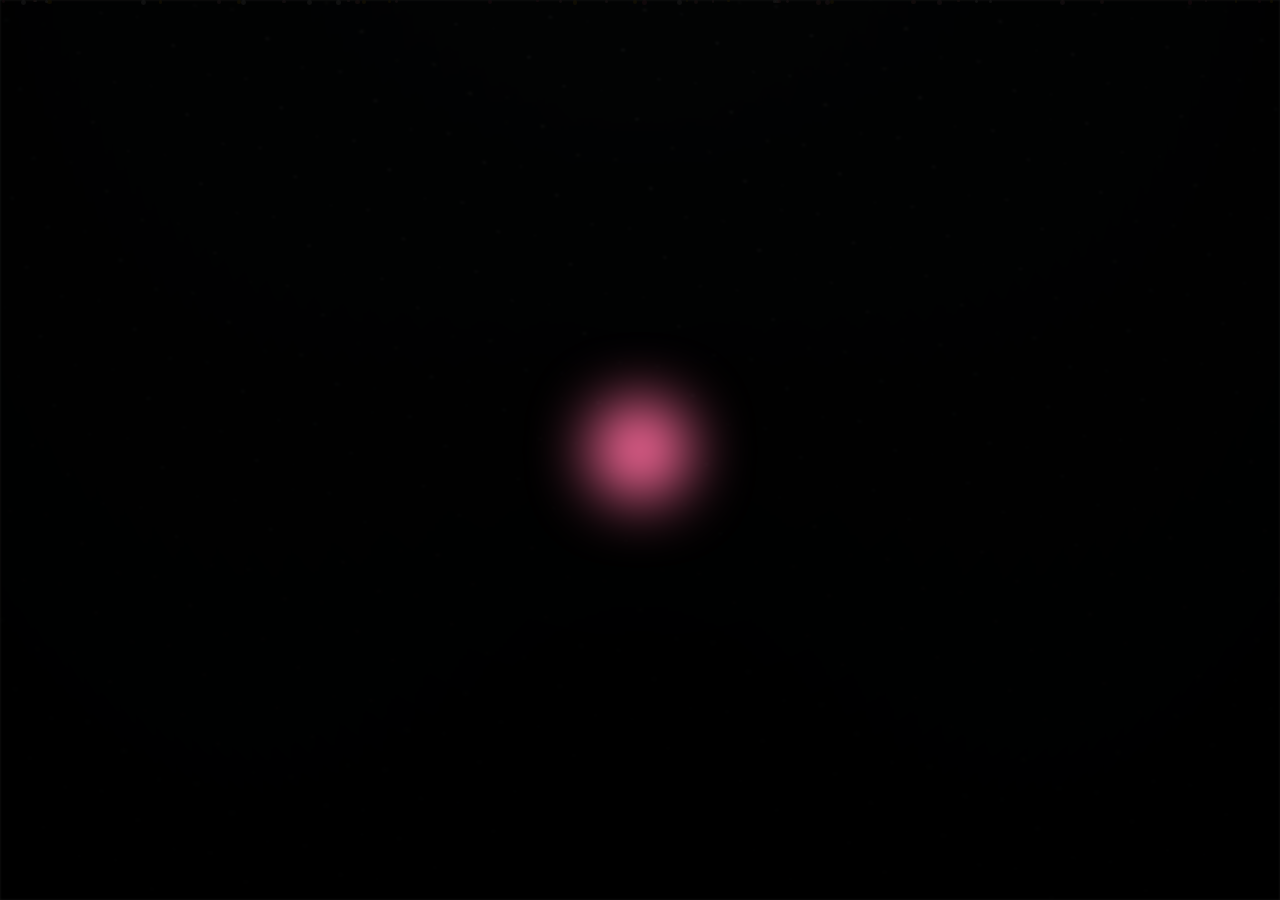
<file: index.html>
<!DOCTYPE html>
<html lang="en">
<head>
    <meta charset="UTF-8">
    <meta name="viewport" content="width=device-width, initial-scale=1.0">
    <link rel="shortcut icon" href="images/gift.png" type="image/x-icon">
    <link rel="stylesheet" href="css/index.css">
    <title>Exclusively Made for Adii</title>
</head>
<body>
    <!-- Background -->
    <div class="night"></div>
    
    <!-- Floating particles -->
    <div class="particles-container" id="particlesContainer"></div>
    
    <!-- Countdown overlay -->
    <div class="countdown-overlay" id="countdownOverlay">
        <div class="countdown-number" id="countdownNumber"></div>
        <div class="heartbeat" id="heartbeat"></div>
    </div>
    
    <!-- Envelope container -->
    <div class="envelope-container" id="envelopeContainer" style="display: none;">
        <div class="envelope">
            <div class="envelope-flap"></div>
            <div class="envelope-body">
                <div class="envelope-heart">❤️</div>
                <div class="envelope-text">For You</div>
            </div>
        </div>
        <div class="envelope-glow"></div>
        <div class="click-hint">Tap to open your garden 🌸</div>
    </div>
    
    <!-- Title (optional fallback) -->
    <h1 class="title" id="mainTitle" style="display: none;"></h1>
    
    <!-- Heart button (shown after title) -->
    <div class="heart-button-container" id="heartButtonContainer" style="display: none;">
        <a href="#" class="btn heart" id="openBtn">
            <span class="btn-content heart-state" aria-hidden="true">
                <svg height="32" width="32" viewBox="0 0 24 24" fill="currentColor" class="heart-icon">
                    <path d="M12 21.35l-1.45-1.32C5.4 15.36 2 12.28 2 8.5 2 5.42 4.42 3 7.5 3c1.74 0 3.41.81 4.5 2.09C13.09 3.81 14.76 3 16.5 3 19.58 3 22 5.42 22 8.5c0 3.78-3.4 6.86-8.55 11.54L12 21.35z"/>
                </svg>
            </span>
        </a>
    </div>
    
    <!-- Floating hearts container -->
    <div class="floating-hearts" id="floatingHearts"></div>
    
    <!-- Moon video container -->
    <div class="moon-container" id="moonContainer">
        <video class="moon-video" id="moonVideo" src="video/moon.mp4" autoplay loop muted playsinline></video>
        <div class="moon-glow"></div>
    </div>
    
    <!-- Flower overlay (iframe) -->
    <div id="flowerOverlay" class="flower-overlay" style="display: none;">
        <iframe src="about:blank" id="flowerFrame" title="Flowers" allow="autoplay"></iframe>
    </div>
    
    <script src="js/index.js"></script>
</body>
</html>
</file>
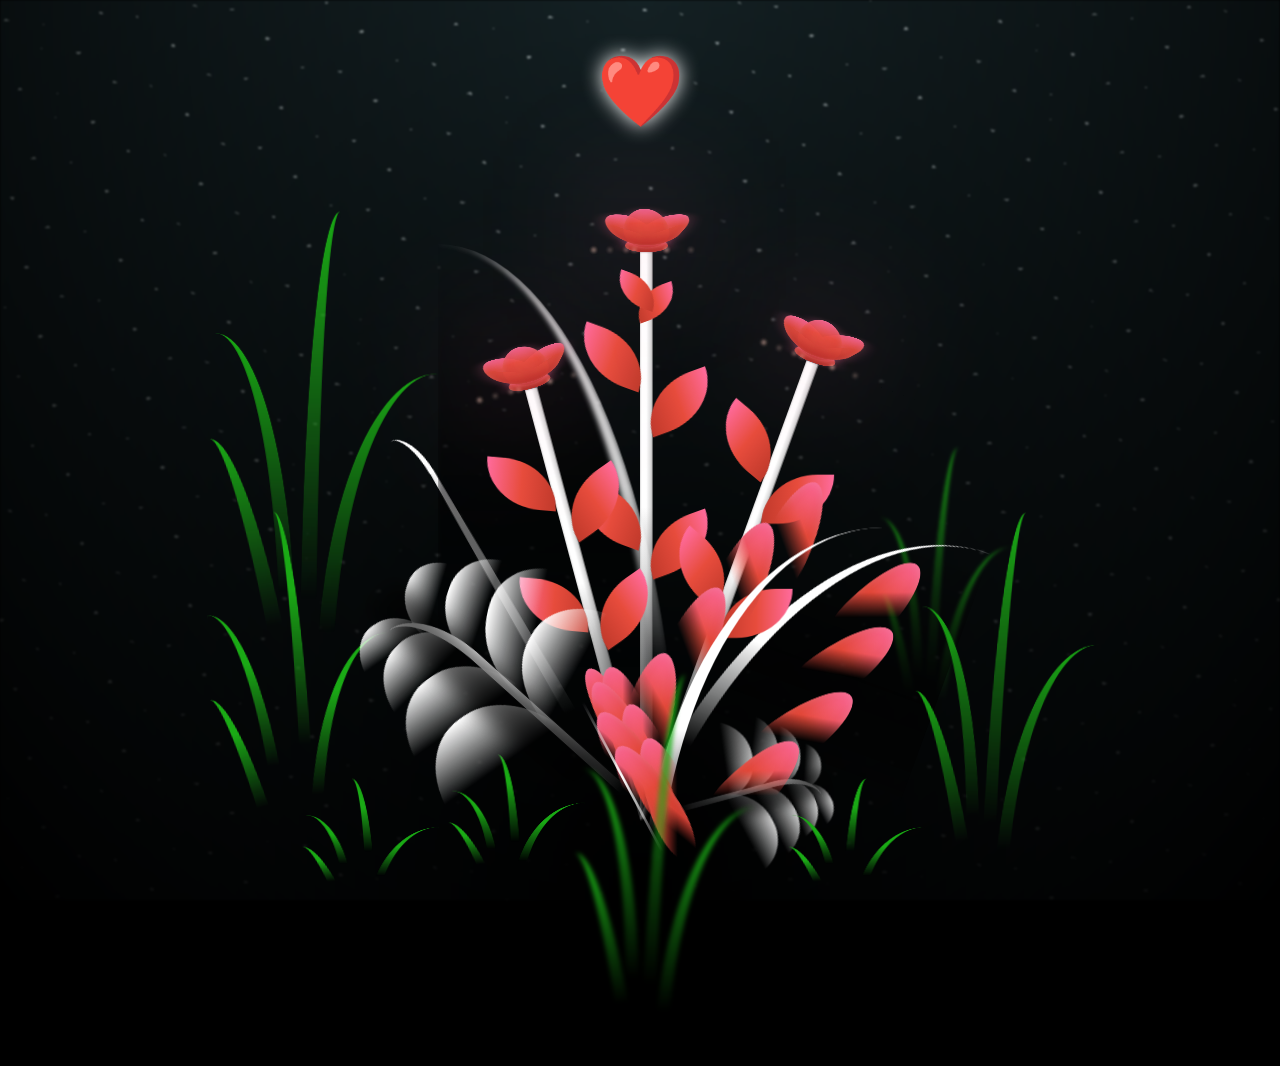
<file: flower.html>
<!DOCTYPE html>
<html lang="en">

<head>
  <meta charset="UTF-8">
  <meta http-equiv="X-UA-Compatible" content="IE=edge">
  <meta name="viewport" content="width=device-width, initial-scale=1.0">
  <link rel="shortcut icon" href="images/gift.png" type="image/x-icon">
  <link rel="stylesheet" href="css/style.css?v=4">

  <!-- Document Title -->
  <title>FOR TINE</title>
</head>

<body class="not-loaded">
  <!-- Background -->
  <div class="night"></div>

  <!-- Moon video background -->
  <div class="moon-container">
    <video class="moon-video" autoplay loop muted playsinline>
      <source src="video/moon.mp4" type="video/mp4">
    </video>
    <div class="moon-glow"></div>
  </div>

  <!-- Netflix-style Album Menu -->
  <div class="album-menu-container">
    <!-- Album Category Selector -->
    <div class="album-categories">
      <button class="album-category active" onclick="showAlbum('album1')">
        <span class="category-icon">🎞️</span>
        <span class="category-name">𝓐</span>
      </button>
      <button class="album-category" onclick="showAlbum('album2')">
        <span class="category-icon">🎞️</span>
        <span class="category-name">𝒟</span>
      </button>
      <button class="album-category" onclick="showAlbum('album3')">
        <span class="category-icon">🎞️</span>
        <span class="category-name">𝑰</span>
      </button>
       <button class="album-category" onclick="showAlbum('album4')">
        <span class="category-icon">🎞️</span>
        <span class="category-name">𝑰</span>
      </button>
    </div>

    <!-- Photo Display Area -->
    <div class="album-display">
      <div class="album-content" id="album-content">
        <div class="album-content-wrapper" id="album-content-wrapper">
          <!-- Photos will be loaded dynamically -->
        </div>
      </div>
      <button class="album-nav album-nav-left" onclick="scrollAlbum('left')">&#10094;</button>
      <button class="album-nav album-nav-right" onclick="scrollAlbum('right')">&#10095;</button>
    </div>

    <!-- Thumbnail Strip -->
    <div class="thumbnail-strip" id="thumbnail-strip">
      <!-- Thumbnails will be loaded dynamically -->
    </div>
  </div>

  <!-- Flower -->
  <div class="flowers">
    <div class="flower flower--1">
      <div class="flower__leafs flower__leafs--1">
        <div class="flower__leaf flower__leaf--1"></div>
        <div class="flower__leaf flower__leaf--2"></div>
        <div class="flower__leaf flower__leaf--3"></div>
        <div class="flower__leaf flower__leaf--4"></div>
        <div class="flower__white-circle"></div>

        <div class="flower__light flower__light--1"></div>
        <div class="flower__light flower__light--2"></div>
        <div class="flower__light flower__light--3"></div>
        <div class="flower__light flower__light--4"></div>
        <div class="flower__light flower__light--5"></div>
        <div class="flower__light flower__light--6"></div>
        <div class="flower__light flower__light--7"></div>
        <div class="flower__light flower__light--8"></div>

      </div>
      <div class="flower__line">
        <div class="flower__line__leaf flower__line__leaf--1"></div>
        <div class="flower__line__leaf flower__line__leaf--2"></div>
        <div class="flower__line__leaf flower__line__leaf--3"></div>
        <div class="flower__line__leaf flower__line__leaf--4"></div>
        <div class="flower__line__leaf flower__line__leaf--5"></div>
        <div class="flower__line__leaf flower__line__leaf--6"></div>
      </div>
    </div>

    <div class="flower flower--2">
      <div class="flower__leafs flower__leafs--2">
        <div class="flower__leaf flower__leaf--1"></div>
        <div class="flower__leaf flower__leaf--2"></div>
        <div class="flower__leaf flower__leaf--3"></div>
        <div class="flower__leaf flower__leaf--4"></div>
        <div class="flower__white-circle"></div>

        <div class="flower__light flower__light--1"></div>
        <div class="flower__light flower__light--2"></div>
        <div class="flower__light flower__light--3"></div>
        <div class="flower__light flower__light--4"></div>
        <div class="flower__light flower__light--5"></div>
        <div class="flower__light flower__light--6"></div>
        <div class="flower__light flower__light--7"></div>
        <div class="flower__light flower__light--8"></div>

      </div>
      <div class="flower__line">
        <div class="flower__line__leaf flower__line__leaf--1"></div>
        <div class="flower__line__leaf flower__line__leaf--2"></div>
        <div class="flower__line__leaf flower__line__leaf--3"></div>
        <div class="flower__line__leaf flower__line__leaf--4"></div>
      </div>
    </div>

    <div class="flower flower--3">
      <div class="flower__leafs flower__leafs--3">
        <div class="flower__leaf flower__leaf--1"></div>
        <div class="flower__leaf flower__leaf--2"></div>
        <div class="flower__leaf flower__leaf--3"></div>
        <div class="flower__leaf flower__leaf--4"></div>
        <div class="flower__white-circle"></div>

        <div class="flower__light flower__light--1"></div>
        <div class="flower__light flower__light--2"></div>
        <div class="flower__light flower__light--3"></div>
        <div class="flower__light flower__light--4"></div>
        <div class="flower__light flower__light--5"></div>
        <div class="flower__light flower__light--6"></div>
        <div class="flower__light flower__light--7"></div>
        <div class="flower__light flower__light--8"></div>

      </div>
      <div class="flower__line">
        <div class="flower__line__leaf flower__line__leaf--1"></div>
        <div class="flower__line__leaf flower__line__leaf--2"></div>
        <div class="flower__line__leaf flower__line__leaf--3"></div>
        <div class="flower__line__leaf flower__line__leaf--4"></div>
      </div>
    </div>

    <div class="grow-ans" style="--d:1.2s">
      <div class="flower__g-long">
        <div class="flower__g-long__top"></div>
        <div class="flower__g-long__bottom"></div>
      </div>
    </div>

    <div class="growing-grass">
      <div class="flower__grass flower__grass--1">
        <div class="flower__grass--top"></div>
        <div class="flower__grass--bottom"></div>
        <div class="flower__grass__leaf flower__grass__leaf--1"></div>
        <div class="flower__grass__leaf flower__grass__leaf--2"></div>
        <div class="flower__grass__leaf flower__grass__leaf--3"></div>
        <div class="flower__grass__leaf flower__grass__leaf--4"></div>
        <div class="flower__grass__leaf flower__grass__leaf--5"></div>
        <div class="flower__grass__leaf flower__grass__leaf--6"></div>
        <div class="flower__grass__leaf flower__grass__leaf--7"></div>
        <div class="flower__grass__leaf flower__grass__leaf--8"></div>
        <div class="flower__grass__overlay"></div>
      </div>
    </div>

    <div class="growing-grass">
      <div class="flower__grass flower__grass--2">
        <div class="flower__grass--top"></div>
        <div class="flower__grass--bottom"></div>
        <div class="flower__grass__leaf flower__grass__leaf--1"></div>
        <div class="flower__grass__leaf flower__grass__leaf--2"></div>
        <div class="flower__grass__leaf flower__grass__leaf--3"></div>
        <div class="flower__grass__leaf flower__grass__leaf--4"></div>
        <div class="flower__grass__leaf flower__grass__leaf--5"></div>
        <div class="flower__grass__leaf flower__grass__leaf--6"></div>
        <div class="flower__grass__leaf flower__grass__leaf--7"></div>
        <div class="flower__grass__leaf flower__grass__leaf--8"></div>
        <div class="flower__grass__overlay"></div>
      </div>
    </div>

    <div class="grow-ans" style="--d:2.4s">
      <div class="flower__g-right flower__g-right--1">
        <div class="leaf"></div>
      </div>
    </div>

    <div class="grow-ans" style="--d:2.8s">
      <div class="flower__g-right flower__g-right--2">
        <div class="leaf"></div>
      </div>
    </div>

    <div class="grow-ans" style="--d:2.8s">
      <div class="flower__g-front">
        <div class="flower__g-front__leaf-wrapper flower__g-front__leaf-wrapper--1">
          <div class="flower__g-front__leaf"></div>
        </div>
        <div class="flower__g-front__leaf-wrapper flower__g-front__leaf-wrapper--2">
          <div class="flower__g-front__leaf"></div>
        </div>
        <div class="flower__g-front__leaf-wrapper flower__g-front__leaf-wrapper--3">
          <div class="flower__g-front__leaf"></div>
        </div>
        <div class="flower__g-front__leaf-wrapper flower__g-front__leaf-wrapper--4">
          <div class="flower__g-front__leaf"></div>
        </div>
        <div class="flower__g-front__leaf-wrapper flower__g-front__leaf-wrapper--5">
          <div class="flower__g-front__leaf"></div>
        </div>
        <div class="flower__g-front__leaf-wrapper flower__g-front__leaf-wrapper--6">
          <div class="flower__g-front__leaf"></div>
        </div>
        <div class="flower__g-front__leaf-wrapper flower__g-front__leaf-wrapper--7">
          <div class="flower__g-front__leaf"></div>
        </div>
        <div class="flower__g-front__leaf-wrapper flower__g-front__leaf-wrapper--8">
          <div class="flower__g-front__leaf"></div>
        </div>
        <div class="flower__g-front__line"></div>
      </div>
    </div>

    <div class="grow-ans" style="--d:3.2s">
      <div class="flower__g-fr">
        <div class="leaf"></div>
        <div class="flower__g-fr__leaf flower__g-fr__leaf--1"></div>
        <div class="flower__g-fr__leaf flower__g-fr__leaf--2"></div>
        <div class="flower__g-fr__leaf flower__g-fr__leaf--3"></div>
        <div class="flower__g-fr__leaf flower__g-fr__leaf--4"></div>
        <div class="flower__g-fr__leaf flower__g-fr__leaf--5"></div>
        <div class="flower__g-fr__leaf flower__g-fr__leaf--6"></div>
        <div class="flower__g-fr__leaf flower__g-fr__leaf--7"></div>
        <div class="flower__g-fr__leaf flower__g-fr__leaf--8"></div>
      </div>
    </div>

    <div class="long-g long-g--0">
      <div class="grow-ans" style="--d:3s">
        <div class="leaf leaf--0"></div>
      </div>
      <div class="grow-ans" style="--d:2.2s">
        <div class="leaf leaf--1"></div>
      </div>
      <div class="grow-ans" style="--d:3.4s">
        <div class="leaf leaf--2"></div>
      </div>
      <div class="grow-ans" style="--d:3.6s">
        <div class="leaf leaf--3"></div>
      </div>
    </div>

    <div class="long-g long-g--1">
      <div class="grow-ans" style="--d:3.6s">
        <div class="leaf leaf--0"></div>
      </div>
      <div class="grow-ans" style="--d:3.8s">
        <div class="leaf leaf--1"></div>
      </div>
      <div class="grow-ans" style="--d:4s">
        <div class="leaf leaf--2"></div>
      </div>
      <div class="grow-ans" style="--d:4.2s">
        <div class="leaf leaf--3"></div>
      </div>
    </div>

    <div class="long-g long-g--2">
      <div class="grow-ans" style="--d:4s">
        <div class="leaf leaf--0"></div>
      </div>
      <div class="grow-ans" style="--d:4.2s">
        <div class="leaf leaf--1"></div>
      </div>
      <div class="grow-ans" style="--d:4.4s">
        <div class="leaf leaf--2"></div>
      </div>
      <div class="grow-ans" style="--d:4.6s">
        <div class="leaf leaf--3"></div>
      </div>
    </div>

    <div class="long-g long-g--3">
      <div class="grow-ans" style="--d:4s">
        <div class="leaf leaf--0"></div>
      </div>
      <div class="grow-ans" style="--d:4.2s">
        <div class="leaf leaf--1"></div>
      </div>
      <div class="grow-ans" style="--d:3s">
        <div class="leaf leaf--2"></div>
      </div>
      <div class="grow-ans" style="--d:3.6s">
        <div class="leaf leaf--3"></div>
      </div>
    </div>

    <div class="long-g long-g--4">
      <div class="grow-ans" style="--d:4s">
        <div class="leaf leaf--0"></div>
      </div>
      <div class="grow-ans" style="--d:4.2s">
        <div class="leaf leaf--1"></div>
      </div>
      <div class="grow-ans" style="--d:3s">
        <div class="leaf leaf--2"></div>
      </div>
      <div class="grow-ans" style="--d:3.6s">
        <div class="leaf leaf--3"></div>
      </div>
    </div>

    <div class="long-g long-g--5">
      <div class="grow-ans" style="--d:4s">
        <div class="leaf leaf--0"></div>
      </div>
      <div class="grow-ans" style="--d:4.2s">
        <div class="leaf leaf--1"></div>
      </div>
      <div class="grow-ans" style="--d:3s">
        <div class="leaf leaf--2"></div>
      </div>
      <div class="grow-ans" style="--d:3.6s">
        <div class="leaf leaf--3"></div>
      </div>
    </div>

    <div class="long-g long-g--6">
      <div class="grow-ans" style="--d:4.2s">
        <div class="leaf leaf--0"></div>
      </div>
      <div class="grow-ans" style="--d:4.4s">
        <div class="leaf leaf--1"></div>
      </div>
      <div class="grow-ans" style="--d:4.6s">
        <div class="leaf leaf--2"></div>
      </div>
      <div class="grow-ans" style="--d:4.8s">
        <div class="leaf leaf--3"></div>
      </div>
    </div>

    <div class="long-g long-g--7">
      <div class="grow-ans" style="--d:3s">
        <div class="leaf leaf--0"></div>
      </div>
      <div class="grow-ans" style="--d:3.2s">
        <div class="leaf leaf--1"></div>
      </div>
      <div class="grow-ans" style="--d:3.5s">
        <div class="leaf leaf--2"></div>
      </div>
      <div class="grow-ans" style="--d:3.6s">
        <div class="leaf leaf--3"></div>
      </div>
    </div>
  </div>

  <!-- Title -->
  <h1 class="title"><span id="title"></span></h1>

  <!-- Synchronized Lyrics Display -->
  <div class="lyrics-container" id="lyricsContainer">
    <div class="lyrics-content" id="lyricsContent">
      <!-- Lyrics will be dynamically inserted here -->
    </div>
  </div>

  <!-- Audio element for music -->
  <audio id="audioPlayer" src="music/sound.mp3" preload="auto"></audio>
  
  <!-- Interactive Elements Container -->
  <div id="interactiveContainer"></div>
  
  <!-- Collection Counter -->
  <div class="collection-counter" id="collectionCounter">
    <span class="counter-icon">💌</span>
    <span id="collectionCount">0</span> / 5 Messages Found
  </div>
  
  <!-- Love Letter Modal -->
  <div class="modal-backdrop" id="modalBackdrop"></div>
  <div class="love-letter-modal" id="loveLetterModal">
    <button class="modal-close" id="modalClose">×</button>
    <h2>A Special Message For You ❤️</h2>
    <div class="narrator-status" id="narratorStatus" aria-live="polite">
      <span class="narrator-icon">🔊</span>
      <span id="narratorStatusText">Reading for you...</span>
    </div>
    <div id="modalContent"></div>
    <p class="signature">Forever yours</p>
  </div>
</body>

</html>

<!-- Import Javascript -->
<script src="js/main.js"></script>
</file>
<file: css/index.css>
*,
*::after,
*::before {
    padding: 0;
    margin: 0;
    box-sizing: border-box;
}

:root {
    --dark-color: #000;
    --primary-pink: #ff6b9d;
    --soft-pink: #ffb3c6;
    --deep-red: #c0392b;
    --gold: #f1c40f;
}

body {
    overflow: hidden;
    font-family: 'Georgia', serif;
}

.night {
    position: fixed;
    left: 50%;
    top: 0;
    transform: translateX(-50%);
    width: 100%;
    height: 100%;
    filter: blur(0.1vmin);
    background-image: 
        radial-gradient(ellipse at top, transparent 0%, var(--dark-color)),
        radial-gradient(ellipse at bottom, var(--dark-color), rgba(145, 233, 255, 0.2)),
        repeating-linear-gradient(220deg, rgb(0, 0, 0) 0px, rgb(0, 0, 0) 19px, transparent 19px, transparent 22px),
        repeating-linear-gradient(189deg, rgb(0, 0, 0) 0px, rgb(0, 0, 0) 19px, transparent 19px, transparent 22px),
        repeating-linear-gradient(148deg, rgb(0, 0, 0) 0px, rgb(0, 0, 0) 19px, transparent 19px, transparent 22px),
        linear-gradient(90deg, rgb(255, 255, 250), rgb(240, 240, 240));
    z-index: 1;
}

/* Particles */
.particles-container {
    position: fixed;
    top: 0;
    left: 0;
    width: 100%;
    height: 100%;
    pointer-events: none;
    z-index: 2;
}

.particle {
    position: absolute;
    width: 4px;
    height: 4px;
    background: var(--gold);
    border-radius: 50%;
    animation: float-particle linear infinite;
    opacity: 0.6;
}

@keyframes float-particle {
    0% {
        transform: translateY(100vh) translateX(0);
        opacity: 0;
    }
    10% {
        opacity: 0.6;
    }
    90% {
        opacity: 0.6;
    }
    100% {
        transform: translateY(-10vh) translateX(100px);
        opacity: 0;
    }
}

/* Countdown Overlay */
.countdown-overlay {
    position: fixed;
    top: 0;
    left: 0;
    width: 100%;
    height: 100%;
    background: rgba(0, 0, 0, 0.9);
    display: flex;
    justify-content: center;
    align-items: center;
    z-index: 1000;
    flex-direction: column;
}

.countdown-number {
    font-size: 150px;
    color: var(--primary-pink);
    font-weight: bold;
    text-shadow: 0 0 50px var(--primary-pink), 0 0 100px var(--primary-pink);
    animation: heartbeat 1s ease-in-out;
}

.heartbeat {
    width: 100px;
    height: 100px;
    background: var(--primary-pink);
    border-radius: 50%;
    position: absolute;
    animation: heartbeat-pulse 1s ease-in-out infinite;
    filter: blur(30px);
}

@keyframes heartbeat {
    0% { transform: scale(0); opacity: 0; }
    50% { transform: scale(1.2); opacity: 1; }
    100% { transform: scale(1); opacity: 1; }
}

@keyframes heartbeat-pulse {
    0%, 100% { transform: scale(1); opacity: 0.5; }
    50% { transform: scale(1.5); opacity: 1; }
}

/* Envelope Container */
.envelope-container {
    position: fixed;
    top: 50%;
    left: 50%;
    transform: translate(-50%, -50%);
    z-index: 100;
    cursor: pointer;
    animation: envelope-float 3s ease-in-out infinite;
}

@keyframes envelope-float {
    0%, 100% { transform: translate(-50%, -50%) translateY(0); }
    50% { transform: translate(-50%, -50%) translateY(-20px); }
}

.envelope {
    width: 300px;
    height: 200px;
    position: relative;
    transition: all 0.5s ease;
}

.envelope-body {
    width: 100%;
    height: 100%;
    background: linear-gradient(135deg, #ff9a9e 0%, #fecfef 50%, #ff9a9e 100%);
    border-radius: 10px;
    display: flex;
    flex-direction: column;
    justify-content: center;
    align-items: center;
    box-shadow: 0 10px 40px rgba(255, 107, 157, 0.4);
    position: relative;
    z-index: 2;
}

.envelope-heart {
    font-size: 50px;
    animation: heart-beat 1.5s ease-in-out infinite;
}

@keyframes heart-beat {
    0%, 100% { transform: scale(1); }
    15% { transform: scale(1.3); }
    30% { transform: scale(1); }
    45% { transform: scale(1.15); }
}

.envelope-text {
    font-size: 24px;
    color: white;
    font-weight: bold;
    text-shadow: 0 2px 4px rgba(0, 0, 0, 0.2);
    margin-top: 10px;
}

.envelope-flap {
    position: absolute;
    top: 0;
    left: 0;
    width: 100%;
    height: 100px;
    background: linear-gradient(135deg, #ff758c 0%, #ff7eb3 100%);
    clip-path: polygon(0 0, 50% 100%, 100% 0);
    z-index: 3;
    transition: transform 0.8s ease;
    transform-origin: top;
}

.envelope-container:hover .envelope-flap {
    transform: rotateX(180deg);
}

.envelope-glow {
    position: absolute;
    top: -20px;
    left: -20px;
    right: -20px;
    bottom: -20px;
    background: radial-gradient(circle, rgba(255, 107, 157, 0.3) 0%, transparent 70%);
    border-radius: 20px;
    animation: glow-pulse 2s ease-in-out infinite;
    z-index: 1;
}

@keyframes glow-pulse {
    0%, 100% { transform: scale(1); opacity: 0.5; }
    50% { transform: scale(1.1); opacity: 1; }
}

.click-hint {
    position: absolute;
    bottom: -40px;
    left: 50%;
    transform: translateX(-50%);
    color: white;
    font-size: 18px;
    text-shadow: 0 0 10px var(--primary-pink);
    animation: hint-bounce 2s ease-in-out infinite;
    white-space: nowrap;
}

@keyframes hint-bounce {
    0%, 100% { transform: translateX(-50%) translateY(0); }
    50% { transform: translateX(-50%) translateY(-10px); }
}

/* Envelope opening animation */
.envelope-container.opening .envelope {
    animation: envelope-open 1s ease forwards;
}

@keyframes envelope-open {
    0% { transform: scale(1); }
    50% { transform: scale(1.1); }
    100% { transform: scale(0); opacity: 0; }
}

/* Love Letter */
.love-letter {
    position: fixed;
    top: 50%;
    left: 50%;
    transform: translate(-50%, -50%);
    width: 90%;
    max-width: 500px;
    z-index: 200;
    animation: letter-appear 1s ease forwards;
}

@keyframes letter-appear {
    0% { transform: translate(-50%, -50%) scale(0.5); opacity: 0; }
    100% { transform: translate(-50%, -50%) scale(1); opacity: 1; }
}

.letter-content {
    background: linear-gradient(135deg, #fff5f5 0%, #ffe6e6 100%);
    padding: 40px;
    border-radius: 15px;
    box-shadow: 0 20px 60px rgba(255, 107, 157, 0.3);
    text-align: center;
    position: relative;
}

.letter-content::before {
    content: '';
    position: absolute;
    top: 10px;
    left: 10px;
    right: 10px;
    bottom: 10px;
    border: 2px solid var(--soft-pink);
    border-radius: 10px;
    pointer-events: none;
}

.letter-header {
    font-size: 28px;
    color: var(--deep-red);
    margin-bottom: 20px;
    font-weight: bold;
}

.letter-body {
    font-size: 18px;
    line-height: 1.8;
    color: #555;
    min-height: 100px;
    margin-bottom: 20px;
}

.letter-body .typing-text {
    border-right: 2px solid var(--primary-pink);
    animation: blink 0.5s step-end infinite;
}

@keyframes blink {
    50% { border-color: transparent; }
}

.letter-footer {
    font-size: 20px;
    color: var(--primary-pink);
    font-weight: bold;
}

.continue-btn {
    display: block;
    margin: 20px auto 0;
    padding: 15px 40px;
    background: linear-gradient(135deg, var(--primary-pink), var(--deep-red));
    color: white;
    border: none;
    border-radius: 30px;
    font-size: 18px;
    font-weight: bold;
    cursor: pointer;
    transition: all 0.3s ease;
    box-shadow: 0 5px 20px rgba(255, 107, 157, 0.4);
}

.continue-btn:hover {
    transform: translateY(-3px) scale(1.05);
    box-shadow: 0 8px 30px rgba(255, 107, 157, 0.6);
}

/* Title */
.title {
    position: absolute;
    top: 0;
    left: 0;
    color: white;
    font-family: 'Georgia', serif;
    display: flex;
    flex-wrap: wrap;
    justify-content: center;
    align-content: center;
    align-items: center;
    width: 100%;
    height: 100vh;
    text-shadow: 0 0 20px white;
    letter-spacing: 5px;
    z-index: 50;
    opacity: 0;
    animation: fade-in-up 1s ease forwards;
}

@keyframes fade-in-up {
    0% { opacity: 0; transform: translateY(30px); }
    100% { opacity: 1; transform: translateY(0); }
}

@media (min-width: 500px) {
    .title {
        letter-spacing: 20px;
    }
}

.title span {
    opacity: 0;
    animation: typing 1s ease forwards;
    animation-delay: var(--delay, 0s);
}

@keyframes typing {
    from { opacity: 0; transform: translateY(10px); }
    to { opacity: 1; transform: translateY(0); }
}

/* Heart Button */
.heart-button-container {
    position: absolute;
    top: 60vh;
    width: 100%;
    display: flex;
    justify-content: center;
    z-index: 50;
    opacity: 0;
    animation: fade-in-up 1s ease 2s forwards;
}

.btn {
    border: none;
    width: 15em;
    height: 5em;
    border-radius: 3em;
    display: flex;
    justify-content: center;
    align-items: center;
    gap: 12px;
    background: #1C1A1C;
    cursor: pointer;
    transition: all 450ms ease-in-out;
    position: relative;
    overflow: hidden;
}

.btn.heart {
    width: 5em;
    height: 4.5em;
    border-radius: 0;
    background: transparent;
    clip-path: none;
    transform: scale(1.8);
}

.btn.heart .heart-state {
    display: flex !important;
    justify-content: center;
    align-items: center;
}

.btn.heart .heart-icon {
    fill: #e74c8c;
    filter: drop-shadow(0 0 8px rgba(231, 76, 140, 0.6));
    animation: heart-pulse 2s ease-in-out infinite;
}

@keyframes heart-pulse {
    0%, 100% { transform: scale(1); }
    50% { transform: scale(1.1); }
}

.btn.heart:hover .heart-icon {
    fill: #ff6b9d;
    filter: drop-shadow(0 0 12px rgba(255, 107, 157, 0.8));
    animation: heart-pulse 0.5s ease-in-out infinite;
}

/* Moon Container */
.moon-container {
    position: fixed;
    top: 0;
    left: 0;
    width: 100%;
    height: 100%;
    display: flex;
    justify-content: center;
    align-items: center;
    z-index: 4;
    opacity: 0;
    pointer-events: none;
    transition: opacity 2s ease-in-out;
}

.moon-container.visible {
    opacity: 1;
    pointer-events: auto;
}

.moon-video {
    width: 100%;
    height: 100%;
    object-fit: cover;
    opacity: 0.6;
}

.moon-glow {
    position: absolute;
    top: 0;
    left: 0;
    width: 100%;
    height: 100%;
    background: radial-gradient(ellipse at center, rgba(255, 255, 200, 0.15) 0%, transparent 70%);
    pointer-events: none;
}

/* Floating Hearts */
.floating-hearts {
    position: fixed;
    top: 0;
    left: 0;
    width: 100%;
    height: 100%;
    pointer-events: none;
    z-index: 3;
    overflow: hidden;
}

.floating-heart {
    position: absolute;
    font-size: 20px;
    color: white;
    text-shadow: 0 0 10px rgba(255, 255, 255, 0.8), 0 0 20px rgba(255, 107, 157, 0.5);
    animation: float-heart linear infinite;
    opacity: 0.9;
    font-weight: bold;
    white-space: nowrap;
}

@keyframes float-heart {
    0% {
        transform: translateY(100vh) rotate(0deg);
        opacity: 0;
    }
    10% {
        opacity: 0.7;
    }
    90% {
        opacity: 0.7;
    }
    100% {
        transform: translateY(-10vh) rotate(360deg);
        opacity: 0;
    }
}

/* Flower overlay */
.flower-overlay {
    position: fixed;
    inset: 0;
    z-index: 9999;
    background: #000;
}

.flower-overlay iframe {
    width: 100%;
    height: 100%;
    border: none;
    display: block;
}

/* Responsive adjustments */
@media (max-width: 600px) {
    .envelope {
        width: 250px;
        height: 170px;
    }
    
    .envelope-heart {
        font-size: 40px;
    }
    
    .envelope-text {
        font-size: 20px;
    }
    
    .click-hint {
        font-size: 14px;
        bottom: -35px;
    }
    
    .letter-content {
        padding: 25px 15px;
        max-width: 95vw;
    }
    
    .letter-content::before {
        top: 5px;
        left: 5px;
        right: 5px;
        bottom: 5px;
    }
    
    .letter-header {
        font-size: 22px;
        margin-bottom: 15px;
    }
    
    .letter-body {
        font-size: 15px;
        line-height: 1.6;
        min-height: 80px;
    }
    
    .letter-footer {
        font-size: 17px;
    }
    
    .continue-btn {
        padding: 12px 30px;
        font-size: 16px;
        margin-top: 15px;
    }
    
    .countdown-number {
        font-size: 80px;
    }
    
    /* Floating hearts responsiveness */
    .floating-heart {
        font-size: 14px !important;
        max-width: 90vw;
        text-align: center;
    }
    
    /* Title responsiveness */
    .title {
        font-size: 24px;
        letter-spacing: 3px !important;
        padding: 0 10px;
    }
    
    /* Heart button responsiveness */
    .btn.heart {
        transform: scale(1.5);
    }
    
    .heart-button-container {
        top: 65vh;
    }
}

/* Extra small devices */
@media (max-width: 400px) {
    .envelope {
        width: 220px;
        height: 150px;
    }
    
    .envelope-heart {
        font-size: 35px;
    }
    
    .envelope-text {
        font-size: 18px;
    }
    
    .letter-content {
        padding: 20px 12px;
    }
    
    .letter-header {
        font-size: 20px;
    }
    
    .letter-body {
        font-size: 14px;
    }
    
    .countdown-number {
        font-size: 60px;
    }
    
    .title {
        font-size: 20px;
        letter-spacing: 2px !important;
    }
    
    .floating-heart {
        font-size: 12px !important;
    }
    
    .continue-btn {
        padding: 10px 25px;
        font-size: 14px;
    }
}

/* Landscape mode on mobile */
@media (max-width: 800px) and (orientation: landscape) {
    .countdown-number {
        font-size: 80px;
    }
    
    .envelope {
        width: 280px;
        height: 180px;
    }
    
    .love-letter {
        max-width: 70vw;
    }
    
    .letter-content {
        padding: 20px 25px;
    }
    
    .title {
        font-size: 28px;
    }
    
    .floating-heart {
        font-size: 16px !important;
    }
}
</file>
<file: css/style.css>
*,
*::after,
*::before {
  padding: 0;
  margin: 0;
  box-sizing: border-box;
}

:root {
  --dark-color: #000;
}

.title {
  position: absolute;
  width: 100%;
  text-align: center;
  margin-top: 50px;
  top: 0;
  left: 0;
  color: white;
  font-family: 'Courier New', Courier, monospace;
  font-size: 70px;
  text-shadow: 0px 0px 20px white;
}

body {
  display: flex;
  align-items: flex-end;
  justify-content: center;
  min-height: 100vh;
  background-color: var(--dark-color);
  overflow: hidden;
  perspective: 1000px;
}

.night {
  position: fixed;
  left: 50%;
  top: 0;
  transform: translateX(-50%);
  width: 100%;
  height: 100%;
  filter: blur(0.1vmin);
  background-image: radial-gradient(ellipse at top, transparent 0%, var(--dark-color)), radial-gradient(ellipse at bottom, var(--dark-color), rgba(145, 233, 255, 0.2)), repeating-linear-gradient(220deg, rgb(0, 0, 0) 0px, rgb(0, 0, 0) 19px, transparent 19px, transparent 22px), repeating-linear-gradient(189deg, rgb(0, 0, 0) 0px, rgb(0, 0, 0) 19px, transparent 19px, transparent 22px), repeating-linear-gradient(148deg, rgb(0, 0, 0) 0px, rgb(0, 0, 0) 19px, transparent 19px, transparent 22px), linear-gradient(90deg, rgb(255, 255, 250), rgb(240, 240, 240));
}

.flowers {
  position: relative;
  transform: scale(0.9);
}

.flower {
  position: absolute;
  bottom: 10vmin;
  transform-origin: bottom center;
  z-index: 10;
  --fl-speed: 0.8s;
}

.flower--1 {
  animation: moving-flower-1 4s linear infinite;
}

.flower--1 .flower__line {
  height: 70vmin;
  animation-delay: 0.3s;
}

.flower--1 .flower__line__leaf--1 {
  animation: blooming-leaf-right var(--fl-speed) 1.6s backwards;
}

.flower--1 .flower__line__leaf--2 {
  animation: blooming-leaf-right var(--fl-speed) 1.4s backwards;
}

.flower--1 .flower__line__leaf--3 {
  animation: blooming-leaf-left var(--fl-speed) 1.2s backwards;
}

.flower--1 .flower__line__leaf--4 {
  animation: blooming-leaf-left var(--fl-speed) 1s backwards;
}

.flower--1 .flower__line__leaf--5 {
  animation: blooming-leaf-right var(--fl-speed) 1.8s backwards;
}

.flower--1 .flower__line__leaf--6 {
  animation: blooming-leaf-left var(--fl-speed) 2s backwards;
}

.flower--2 {
  left: 50%;
  transform: rotate(20deg);
  animation: moving-flower-2 4s linear infinite;
}

.flower--2 .flower__line {
  height: 60vmin;
  animation-delay: 0.6s;
}

.flower--2 .flower__line__leaf--1 {
  animation: blooming-leaf-right var(--fl-speed) 1.9s backwards;
}

.flower--2 .flower__line__leaf--2 {
  animation: blooming-leaf-right var(--fl-speed) 1.7s backwards;
}

.flower--2 .flower__line__leaf--3 {
  animation: blooming-leaf-left var(--fl-speed) 1.5s backwards;
}

.flower--2 .flower__line__leaf--4 {
  animation: blooming-leaf-left var(--fl-speed) 1.3s backwards;
}

.flower--3 {
  left: 50%;
  transform: rotate(-15deg);
  animation: moving-flower-3 4s linear infinite;
}

.flower--3 .flower__line {
  animation-delay: 0.9s;
}

.flower--3 .flower__line__leaf--1 {
  animation: blooming-leaf-right var(--fl-speed) 2.5s backwards;
}

.flower--3 .flower__line__leaf--2 {
  animation: blooming-leaf-right var(--fl-speed) 2.3s backwards;
}

.flower--3 .flower__line__leaf--3 {
  animation: blooming-leaf-left var(--fl-speed) 2.1s backwards;
}

.flower--3 .flower__line__leaf--4 {
  animation: blooming-leaf-left var(--fl-speed) 1.9s backwards;
}

.flower__leafs {
  position: relative;
  animation: blooming-flower 2s backwards;
  perspective: 120vmin;
  transform-style: preserve-3d;
}

.flower__leafs--1 {
  animation-delay: 1.1s;
}

.flower__leafs--2 {
  animation-delay: 1.4s;
}

.flower__leafs--3 {
  animation-delay: 1.7s;
}

.flower__leafs::after {
  content: "";
  position: absolute;
  left: 0;
  top: 0;
  transform: translate(-50%, -100%);
  width: 6vmin;
  height: 6vmin;
  background-color: rgba(255, 107, 157, 0.5);
  filter: blur(8vmin);
}

/* Tulip petals - elongated with pointed tips, forming classic tulip cup shape */
.flower__leaf {
  position: absolute;
  bottom: 0;
  left: 50%;
  width: 6vmin;
  height: 18vmin;
  border-radius: 50% 50% 50% 50% / 60% 60% 40% 40%;
  background-color: #e74c3c;
  background-image: linear-gradient(to bottom, #ff6b9d 0%, #e74c3c 40%, #c0392b 100%);
  transform-origin: bottom center;
  opacity: 0.95;
  box-shadow: inset 0 -2vmin 3vmin rgba(180, 30, 30, 0.4), inset 0 0 1vmin rgba(255, 255, 255, 0.2), 0 0 2vmin rgba(255, 107, 157, 0.3);
}

.flower__leaf--1 {
  transform: translate(-50%, -5%) rotateY(15deg) rotateX(75deg);
  border-radius: 55% 45% 50% 50% / 65% 55% 35% 45%;
  height: 17vmin;
}

.flower__leaf--2 {
  transform: translate(-50%, -3%) rotateX(72deg);
  border-radius: 45% 55% 50% 50% / 55% 65% 35% 45%;
  height: 18vmin;
}

.flower__leaf--3 {
  transform: translate(-50%, -5%) rotateY(-15deg) rotateX(75deg);
  border-radius: 55% 45% 50% 50% / 65% 55% 35% 45%;
  height: 17vmin;
}

.flower__leaf--4 {
  width: 5.5vmin;
  height: 15vmin;
  transform-origin: bottom center;
  border-radius: 50% 50% 45% 45% / 60% 60% 40% 40%;
  transform: translate(-50%, 0%) rotateX(82deg);
  background-image: linear-gradient(to bottom, #ff6b9d 0%, #e74c3c 50%, #c0392b 100%);
  z-index: -1;
  opacity: 0.9;
  -webkit-transform: translate(-50%, 0%) rotateX(82deg);
  -moz-transform: translate(-50%, 0%) rotateX(82deg);
  -ms-transform: translate(-50%, 0%) rotateX(82deg);
  -o-transform: translate(-50%, 0%) rotateX(82deg);
}

/* Tulip: center hidden inside closed cup */
.flower__white-circle {
  display: none;
}

.flower__white-circle::after {
  content: "";
  position: absolute;
  left: 50%;
  top: 50%;
  transform: translate(-50%, -50%);
  width: 80%;
  height: 80%;
  border-radius: inherit;
  background: rgba(255, 220, 150, 0.3);
}

.flower__line {
  height: 55vmin;
  width: 1.5vmin;
  background-image: linear-gradient(to left, rgba(0, 0, 0, 0.2), transparent, rgba(255, 255, 255, 0.2)), linear-gradient(to top, transparent 10%, #fff, #fff);
  box-shadow: inset 0 0 2px rgba(0, 0, 0, 0.5);
  animation: grow-flower-tree 4s backwards;
}

.flower__line__leaf {
  --w: 7vmin;
  --h: calc(var(--w) + 2vmin);
  position: absolute;
  top: 20%;
  left: 90%;
  width: var(--w);
  height: var(--h);
  border-top-right-radius: var(--h);
  border-bottom-left-radius: var(--h);
  background-image: linear-gradient(to top, #c0392b, #e74c3c 50%, #ff6b9d);
}

.flower__line__leaf--1 {
  transform: rotate(70deg) rotateY(30deg);
}

.flower__line__leaf--2 {
  top: 45%;
  transform: rotate(70deg) rotateY(30deg);
}

.flower__line__leaf--3,
.flower__line__leaf--4,
.flower__line__leaf--6 {
  border-top-right-radius: 0;
  border-bottom-left-radius: 0;
  border-top-left-radius: var(--h);
  border-bottom-right-radius: var(--h);
  left: -460%;
  top: 12%;
  transform: rotate(-70deg) rotateY(30deg);
}

.flower__line__leaf--4 {
  top: 40%;
}

.flower__line__leaf--5 {
  top: 0;
  transform-origin: left;
  transform: rotate(70deg) rotateY(30deg) scale(0.6);
}

.flower__line__leaf--6 {
  top: -2%;
  left: -450%;
  transform-origin: right;
  transform: rotate(-70deg) rotateY(30deg) scale(0.6);
}

/* Tulip: subtle inner glow instead of sparkles */
.flower__light {
  position: absolute;
  bottom: 0vmin;
  width: 0.6vmin;
  height: 0.6vmin;
  background-color: rgba(255, 200, 180, 0.4);
  border-radius: 50%;
  filter: blur(0.2vmin);
  animation: light-ans 4s linear infinite backwards;
}

.flower__light:nth-child(odd) {
  background-color: rgba(255, 220, 200, 0.3);
}

.flower__light--1 {
  left: -2vmin;
  animation-delay: 1s;
}

.flower__light--2 {
  left: 3vmin;
  animation-delay: 0.5s;
}

.flower__light--3 {
  left: -6vmin;
  animation-delay: 0.3s;
}

.flower__light--4 {
  left: 6vmin;
  animation-delay: 0.9s;
}

.flower__light--5 {
  left: -1vmin;
  animation-delay: 1.5s;
}

.flower__light--6 {
  left: -4vmin;
  animation-delay: 3s;
}

.flower__light--7 {
  left: 3vmin;
  animation-delay: 2s;
}

.flower__light--8 {
  left: -6vmin;
  animation-delay: 3.5s;
}

.flower__grass {
  --c: #fff;
  --line-w: 1.5vmin;
  position: absolute;
  bottom: 12vmin;
  left: -7vmin;
  display: flex;
  flex-direction: column;
  align-items: flex-end;
  z-index: 20;
  transform-origin: bottom center;
  transform: rotate(-48deg) rotateY(40deg);
}

.flower__grass--1 {
  animation: moving-grass 2s linear infinite;
}

.flower__grass--2 {
  left: 2vmin;
  bottom: 10vmin;
  transform: scale(0.5) rotate(75deg) rotateX(10deg) rotateY(-200deg);
  opacity: 0.8;
  z-index: 0;
  animation: moving-grass--2 1.5s linear infinite;
}

.flower__grass--top {
  width: 7vmin;
  height: 10vmin;
  border-top-right-radius: 100%;
  border-right: var(--line-w) solid var(--c);
  transform-origin: bottom center;
  transform: rotate(-2deg);
}

.flower__grass--bottom {
  margin-top: -2px;
  width: var(--line-w);
  height: 25vmin;
  background-image: linear-gradient(to top, transparent, var(--c));
}

.flower__grass__leaf {
  --size: 10vmin;
  position: absolute;
  width: calc(var(--size) * 2.1);
  height: var(--size);
  border-top-left-radius: var(--size);
  border-top-right-radius: var(--size);
  background-image: linear-gradient(to top, transparent, transparent 30%, var(--c));
  z-index: 100;
}

.flower__grass__leaf--1 {
  top: -6%;
  left: 30%;
  --size: 6vmin;
  transform: rotate(-20deg);
  animation: growing-grass-ans--1 2s 2.6s backwards;
}

@keyframes growing-grass-ans--1 {
  0% {
    transform-origin: bottom left;
    transform: rotate(-20deg) scale(0);
  }
}

.flower__grass__leaf--2 {
  top: -5%;
  left: -110%;
  --size: 6vmin;
  transform: rotate(10deg);
  animation: growing-grass-ans--2 2s 2.4s linear backwards;
}

@keyframes growing-grass-ans--2 {
  0% {
    transform-origin: bottom right;
    transform: rotate(10deg) scale(0);
  }
}

.flower__grass__leaf--3 {
  top: 5%;
  left: 60%;
  --size: 8vmin;
  transform: rotate(-18deg) rotateX(-20deg);
  animation: growing-grass-ans--3 2s 2.2s linear backwards;
}

@keyframes growing-grass-ans--3 {
  0% {
    transform-origin: bottom left;
    transform: rotate(-18deg) rotateX(-20deg) scale(0);
  }
}

.flower__grass__leaf--4 {
  top: 6%;
  left: -135%;
  --size: 8vmin;
  transform: rotate(2deg);
  animation: growing-grass-ans--4 2s 2s linear backwards;
}

@keyframes growing-grass-ans--4 {
  0% {
    transform-origin: bottom right;
    transform: rotate(2deg) scale(0);
  }
}

.flower__grass__leaf--5 {
  top: 20%;
  left: 60%;
  --size: 10vmin;
  transform: rotate(-24deg) rotateX(-20deg);
  animation: growing-grass-ans--5 2s 1.8s linear backwards;
}

@keyframes growing-grass-ans--5 {
  0% {
    transform-origin: bottom left;
    transform: rotate(-24deg) rotateX(-20deg) scale(0);
  }
}

.flower__grass__leaf--6 {
  top: 22%;
  left: -180%;
  --size: 10vmin;
  transform: rotate(10deg);
  animation: growing-grass-ans--6 2s 1.6s linear backwards;
}

@keyframes growing-grass-ans--6 {
  0% {
    transform-origin: bottom right;
    transform: rotate(10deg) scale(0);
  }
}

.flower__grass__leaf--7 {
  top: 39%;
  left: 70%;
  --size: 10vmin;
  transform: rotate(-10deg);
  animation: growing-grass-ans--7 2s 1.4s linear backwards;
}

@keyframes growing-grass-ans--7 {
  0% {
    transform-origin: bottom left;
    transform: rotate(-10deg) scale(0);
  }
}

.flower__grass__leaf--8 {
  top: 40%;
  left: -215%;
  --size: 11vmin;
  transform: rotate(10deg);
  animation: growing-grass-ans--8 2s 1.2s linear backwards;
}

@keyframes growing-grass-ans--8 {
  0% {
    transform-origin: bottom right;
    transform: rotate(10deg) scale(0);
  }
}

.flower__grass__overlay {
  position: absolute;
  top: -10%;
  right: 0%;
  width: 100%;
  height: 100%;
  background-color: rgba(0, 0, 0, 0.6);
  filter: blur(1.5vmin);
  z-index: 100;
}

.flower__g-long {
  --w: 2vmin;
  --h: 6vmin;
  --c: #fff;
  position: absolute;
  bottom: 10vmin;
  left: -3vmin;
  transform-origin: bottom center;
  transform: rotate(-30deg) rotateY(-20deg);
  display: flex;
  flex-direction: column;
  align-items: flex-end;
  animation: flower-g-long-ans 3s linear infinite;
}

@keyframes flower-g-long-ans {

  0%,
  100% {
    transform: rotate(-30deg) rotateY(-20deg);
  }

  50% {
    transform: rotate(-32deg) rotateY(-20deg);
  }
}

.flower__g-long__top {
  top: calc(var(--h) * -1);
  width: calc(var(--w) + 1vmin);
  height: var(--h);
  border-top-right-radius: 100%;
  border-right: 0.7vmin solid var(--c);
  transform: translate(-0.7vmin, 1vmin);
}

.flower__g-long__bottom {
  width: var(--w);
  height: 50vmin;
  transform-origin: bottom center;
  background-image: linear-gradient(to top, transparent 30%, var(--c));
  box-shadow: inset 0 0 2px rgba(0, 0, 0, 0.5);
  -webkit-clip-path: polygon(35% 0, 65% 1%, 100% 100%, 0% 100%);
  clip-path: polygon(35% 0, 65% 1%, 100% 100%, 0% 100%);
}

.flower__g-right {
  position: absolute;
  bottom: 6vmin;
  left: -2vmin;
  transform-origin: bottom left;
  transform: rotate(20deg);
}

.flower__g-right .leaf {
  width: 30vmin;
  height: 50vmin;
  border-top-left-radius: 100%;
  border-left: 2vmin solid #fff;
  background-image: linear-gradient(to bottom, transparent, var(--dark-color) 60%);
  -webkit-mask-image: linear-gradient(to top, transparent 30%, #fff 60%);
}

.flower__g-right--1 {
  animation: flower-g-right-ans 2.5s linear infinite;
}

.flower__g-right--2 {
  left: 5vmin;
  transform: rotateY(-180deg);
  animation: flower-g-right-ans--2 3s linear infinite;
}

.flower__g-right--2 .leaf {
  height: 75vmin;
  filter: blur(0.3vmin);
  opacity: 0.8;
}

@keyframes flower-g-right-ans {

  0%,
  100% {
    transform: rotate(20deg);
  }

  50% {
    transform: rotate(24deg) rotateX(-20deg);
  }
}

@keyframes flower-g-right-ans--2 {

  0%,
  100% {
    transform: rotateY(-180deg) rotate(0deg) rotateX(-20deg);
  }

  50% {
    transform: rotateY(-180deg) rotate(6deg) rotateX(-20deg);
  }
}

.flower__g-front {
  position: absolute;
  bottom: 6vmin;
  left: 2.5vmin;
  z-index: 100;
  transform-origin: bottom center;
  transform: rotate(-28deg) rotateY(30deg) scale(1.04);
  animation: flower__g-front-ans 2s linear infinite;
}

@keyframes flower__g-front-ans {

  0%,
  100% {
    transform: rotate(-28deg) rotateY(30deg) scale(1.04);
  }

  50% {
    transform: rotate(-35deg) rotateY(40deg) scale(1.04);
  }
}

.flower__g-front__line {
  width: 0.3vmin;
  height: 20vmin;
  background-image: linear-gradient(to top, transparent, #fff, transparent 100%);
  position: relative;
}

.flower__g-front__leaf-wrapper {
  position: absolute;
  top: 0;
  left: 0;
  transform-origin: bottom center;
  transform: rotate(10deg) rotateX(-15deg);
}

.flower__g-front__leaf-wrapper:nth-child(even) {
  left: 0vmin;
  transform: rotateY(-180deg) rotate(5deg);
  animation: flower__g-front__leaf-left-ans 1s ease-in backwards;
}

.flower__g-front__leaf-wrapper:nth-child(odd) {
  animation: flower__g-front__leaf-ans 1s ease-in backwards;
}

.flower__g-front__leaf-wrapper--1 {
  top: -8vmin;
  transform: scale(0.7);
  animation: flower__g-front__leaf-ans 1s 5.5s ease-in backwards !important;
}

.flower__g-front__leaf-wrapper--2 {
  top: -8vmin;
  transform: rotateY(-180deg) scale(0.7) !important;
  animation: flower__g-front__leaf-left-ans-2 1s 4.6s ease-in backwards !important;
}

.flower__g-front__leaf-wrapper--3 {
  top: -3vmin;
  animation: flower__g-front__leaf-ans 1s 4.6s ease-in backwards;
}

.flower__g-front__leaf-wrapper--4 {
  top: -3vmin;
  transform: rotateY(-180deg) scale(0.9) !important;
  animation: flower__g-front__leaf-left-ans-2 1s 4.6s ease-in backwards !important;
}

@keyframes flower__g-front__leaf-left-ans-2 {
  0% {
    transform: rotateY(-180deg) scale(0);
  }
}

.flower__g-front__leaf-wrapper--5,
.flower__g-front__leaf-wrapper--6 {
  top: 2vmin;
}

.flower__g-front__leaf-wrapper--7,
.flower__g-front__leaf-wrapper--8 {
  top: 6.5vmin;
}

.flower__g-front__leaf-wrapper--2 {
  animation-delay: 5.2s !important;
}

.flower__g-front__leaf-wrapper--3 {
  animation-delay: 4.9s !important;
}

.flower__g-front__leaf-wrapper--5 {
  animation-delay: 4.3s !important;
}

.flower__g-front__leaf-wrapper--6 {
  animation-delay: 4.1s !important;
}

.flower__g-front__leaf-wrapper--7 {
  animation-delay: 3.8s !important;
}

.flower__g-front__leaf-wrapper--8 {
  animation-delay: 3.5s !important;
}

@keyframes flower__g-front__leaf-ans {
  0% {
    transform: rotate(10deg) scale(0);
  }
}

@keyframes flower__g-front__leaf-left-ans {
  0% {
    transform: rotateY(-180deg) rotate(5deg) scale(0);
  }
}

/* Tulip front petals - elongated with pointed tips */
.flower__g-front__leaf {
  width: 6vmin;
  height: 16vmin;
  border-radius: 50% 50% 50% 50% / 60% 60% 40% 40%;
  box-shadow: inset 0 -2vmin 3vmin rgba(180, 30, 30, 0.4), inset 0 0 1vmin rgba(255, 255, 255, 0.2);
  background-image: linear-gradient(to bottom, #ff6b9d 0%, #e74c3c 40%, #c0392b 100%);
  -webkit-mask-image: linear-gradient(to bottom right, #fff 40%, transparent 60%);
  mask-image: linear-gradient(to bottom right, #fff 40%, transparent 60%);
  transform-origin: bottom center;
}

.flower__g-fr {
  position: absolute;
  bottom: -4vmin;
  left: vmin;
  transform-origin: bottom left;
  z-index: 10;
  animation: flower__g-fr-ans 2s linear infinite;
}

@keyframes flower__g-fr-ans {

  0%,
  100% {
    transform: rotate(2deg);
  }

  50% {
    transform: rotate(4deg);
    -webkit-transform: rotate(4deg);
    -moz-transform: rotate(4deg);
    -ms-transform: rotate(4deg);
    -o-transform: rotate(4deg);
  }
}

.flower__g-fr .leaf {
  width: 30vmin;
  height: 50vmin;
  border-top-left-radius: 100%;
  border-left: 2vmin solid #fff;
  -webkit-mask-image: linear-gradient(to top, transparent 25%, #fff 50%);
  position: relative;
  z-index: 1;
}

/* Tulip side petals - elongated with pointed tips */
.flower__g-fr__leaf {
  position: absolute;
  top: 0;
  left: 0;
  width: 6vmin;
  height: 16vmin;
  border-radius: 50% 50% 50% 50% / 60% 60% 40% 40%;
  box-shadow: inset 0 -2vmin 3vmin rgba(180, 30, 30, 0.4), inset 0 0 1vmin rgba(255, 255, 255, 0.2);
  background-image: linear-gradient(to bottom, #ff6b9d 0%, #e74c3c 40%, #c0392b 100%);
  -webkit-mask-image: linear-gradient(135deg, #fff 35%, transparent 55%);
  mask-image: linear-gradient(135deg, #fff 35%, transparent 55%);
  transform-origin: bottom center;
}

.flower__g-fr__leaf--1 {
  left: 20vmin;
  transform: rotate(45deg);
  animation: flower__g-fr-leaft-ans-1 0.5s 5.2s linear backwards;
}

@keyframes flower__g-fr-leaft-ans-1 {
  0% {
    transform-origin: left;
    transform: rotate(45deg) scale(0);
  }
}

.flower__g-fr__leaf--2 {
  left: 12vmin;
  top: -7vmin;
  transform: rotate(25deg) rotateY(-180deg);
  animation: flower__g-fr-leaft-ans-6 0.5s 5s linear backwards;
}

.flower__g-fr__leaf--3 {
  left: 15vmin;
  top: 6vmin;
  transform: rotate(55deg);
  animation: flower__g-fr-leaft-ans-5 0.5s 4.8s linear backwards;
}

.flower__g-fr__leaf--4 {
  left: 6vmin;
  top: -2vmin;
  transform: rotate(25deg) rotateY(-180deg);
  animation: flower__g-fr-leaft-ans-6 0.5s 4.6s linear backwards;
}

.flower__g-fr__leaf--5 {
  left: 10vmin;
  top: 14vmin;
  transform: rotate(55deg);
  animation: flower__g-fr-leaft-ans-5 0.5s 4.4s linear backwards;
}

@keyframes flower__g-fr-leaft-ans-5 {
  0% {
    transform-origin: left;
    transform: rotate(55deg) scale(0);
  }
}

.flower__g-fr__leaf--6 {
  left: 0vmin;
  top: 6vmin;
  transform: rotate(25deg) rotateY(-180deg);
  animation: flower__g-fr-leaft-ans-6 0.5s 4.2s linear backwards;
}

@keyframes flower__g-fr-leaft-ans-6 {
  0% {
    transform-origin: right;
    transform: rotate(25deg) rotateY(-180deg) scale(0);
  }
}

.flower__g-fr__leaf--7 {
  left: 5vmin;
  top: 22vmin;
  transform: rotate(45deg);
  animation: flower__g-fr-leaft-ans-7 0.5s 4s linear backwards;
}

@keyframes flower__g-fr-leaft-ans-7 {
  0% {
    transform-origin: left;
    transform: rotate(45deg) scale(0);
  }
}

.flower__g-fr__leaf--8 {
  left: -4vmin;
  top: 15vmin;
  transform: rotate(15deg) rotateY(-180deg);
  animation: flower__g-fr-leaft-ans-8 0.5s 3.8s linear backwards;
}

@keyframes flower__g-fr-leaft-ans-8 {
  0% {
    transform-origin: right;
    transform: rotate(15deg) rotateY(-180deg) scale(0);
  }
}

.long-g {
  position: absolute;
  bottom: 25vmin;
  left: -42vmin;
  transform-origin: bottom left;
}

.long-g--1 {
  bottom: 0vmin;
  transform: scale(0.8) rotate(-5deg);
}

.long-g--1 .leaf {
  -webkit-mask-image: linear-gradient(to top, transparent 40%, #fff 80%) !important;
}

.long-g--1 .leaf--1 {
  --w: 5vmin;
  --h: 60vmin;
  left: -2vmin;
  transform: rotate(3deg) rotateY(-180deg);
}

.long-g--2,
.long-g--3 {
  bottom: -3vmin;
  left: -35vmin;
  transform-origin: center;
  transform: scale(0.6) rotateX(60deg);
}

.long-g--2 .leaf,
.long-g--3 .leaf {
  -webkit-mask-image: linear-gradient(to top, transparent 50%, #fff 80%) !important;
}

.long-g--2 .leaf--1,
.long-g--3 .leaf--1 {
  left: -1vmin;
  transform: rotateY(-180deg);
}

.long-g--3 {
  left: -17vmin;
  bottom: 0vmin;
}

.long-g--3 .leaf {
  -webkit-mask-image: linear-gradient(to top, transparent 40%, #fff 80%) !important;
}

.long-g--4 {
  left: 25vmin;
  bottom: -3vmin;
  transform-origin: center;
  transform: scale(0.6) rotateX(60deg);
}

.long-g--4 .leaf {
  -webkit-mask-image: linear-gradient(to top, transparent 50%, #fff 80%) !important;
}

.long-g--5 {
  left: 42vmin;
  bottom: 0vmin;
  transform: scale(0.8) rotate(2deg);
}

.long-g--6 {
  left: 0vmin;
  bottom: -20vmin;
  z-index: 100;
  filter: blur(0.3vmin);
  transform: scale(0.8) rotate(2deg);
}

.long-g--7 {
  left: 35vmin;
  bottom: 20vmin;
  z-index: -1;
  filter: blur(0.3vmin);
  transform: scale(0.6) rotate(2deg);
  opacity: 0.7;
}

.long-g .leaf {
  --w: 15vmin;
  --h: 40vmin;
  --c: #1aaa15;
  position: absolute;
  bottom: 0;
  width: var(--w);
  height: var(--h);
  border-top-left-radius: 100%;
  border-left: 2vmin solid var(--c);
  -webkit-mask-image: linear-gradient(to top, transparent 20%, var(--dark-color));
  transform-origin: bottom center;
}

.long-g .leaf--0 {
  left: 2vmin;
  animation: leaf-ans-1 4s linear infinite;
}

.long-g .leaf--1 {
  --w: 5vmin;
  --h: 60vmin;
  animation: leaf-ans-1 4s linear infinite;
}

.long-g .leaf--2 {
  --w: 10vmin;
  --h: 40vmin;
  left: -0.5vmin;
  bottom: 5vmin;
  transform-origin: bottom left;
  transform: rotateY(-180deg);
  animation: leaf-ans-2 3s linear infinite;
}

.long-g .leaf--3 {
  --w: 5vmin;
  --h: 30vmin;
  left: -1vmin;
  bottom: 3.2vmin;
  transform-origin: bottom left;
  transform: rotate(-10deg) rotateY(-180deg);
  animation: leaf-ans-3 3s linear infinite;
}

@keyframes leaf-ans-1 {

  0%,
  100% {
    transform: rotate(-5deg) scale(1);
  }

  50% {
    transform: rotate(5deg) scale(1.1);
  }
}

@keyframes leaf-ans-2 {

  0%,
  100% {
    transform: rotateY(-180deg) rotate(5deg);
  }

  50% {
    transform: rotateY(-180deg) rotate(0deg) scale(1.1);
  }
}

@keyframes leaf-ans-3 {

  0%,
  100% {
    transform: rotate(-10deg) rotateY(-180deg);
  }

  50% {
    transform: rotate(-20deg) rotateY(-180deg);
  }
}

.grow-ans {
  animation: grow-ans 2s var(--d) backwards;
}

@keyframes grow-ans {
  0% {
    transform: scale(0);
    opacity: 0;
  }
}

@keyframes light-ans {
  0% {
    opacity: 0;
    transform: translateY(0vmin);
  }

  25% {
    opacity: 1;
    transform: translateY(-5vmin) translateX(-2vmin);
  }

  50% {
    opacity: 1;
    transform: translateY(-15vmin) translateX(2vmin);
    filter: blur(0.2vmin);
  }

  75% {
    transform: translateY(-20vmin) translateX(-2vmin);
    filter: blur(0.2vmin);
  }

  100% {
    transform: translateY(-30vmin);
    opacity: 0;
    filter: blur(1vmin);
  }
}

@keyframes moving-flower-1 {

  0%,
  100% {
    transform: rotate(2deg);
  }

  50% {
    transform: rotate(-2deg);
  }
}

@keyframes moving-flower-2 {

  0%,
  100% {
    transform: rotate(18deg);
  }

  50% {
    transform: rotate(14deg);
  }
}

@keyframes moving-flower-3 {

  0%,
  100% {
    transform: rotate(-18deg);
  }

  50% {
    transform: rotate(-20deg) rotateY(-10deg);
  }
}

@keyframes blooming-leaf-right {
  0% {
    transform-origin: left;
    transform: rotate(70deg) rotateY(30deg) scale(0);
  }
}

@keyframes blooming-leaf-left {
  0% {
    transform-origin: right;
    transform: rotate(-70deg) rotateY(30deg) scale(0);
  }
}

@keyframes grow-flower-tree {
  0% {
    height: 0;
    border-radius: 1vmin;
  }
}

@keyframes blooming-flower {
  0% {
    transform: scale(0);
  }
}

@keyframes moving-grass {

  0%,
  100% {
    transform: rotate(-48deg) rotateY(40deg);
  }

  50% {
    transform: rotate(-50deg) rotateY(40deg);
  }
}

@keyframes moving-grass--2 {

  0%,
  100% {
    transform: scale(0.5) rotate(75deg) rotateX(10deg) rotateY(-200deg);
  }

  50% {
    transform: scale(0.5) rotate(79deg) rotateX(10deg) rotateY(-200deg);
  }
}

.growing-grass {
  animation: growing-grass-ans 1s 2s backwards;
}

@keyframes growing-grass-ans {
  0% {
    transform: scale(0);
  }
}

.not-loaded * {
  animation-play-state: paused !important;
}

/* Photo Carousel - Small slideshow below flowers */
.carousel-container {
  position: fixed;
  bottom: 2vmin;
  left: 50%;
  transform: translateX(-50%);
  z-index: 100;
  pointer-events: auto;
  opacity: 0;
  transition: opacity 0.8s ease-in-out;
}

.carousel-container.visible {
  opacity: 1;
}

.carousel {
  position: relative;
  width: 320px;
  height: 80px;
  border-radius: 15px;
  overflow: hidden;
  box-shadow: 0 5px 20px rgba(0, 0, 0, 0.5), 0 0 15px rgba(255, 107, 157, 0.3);
  background: rgba(0, 0, 0, 0.7);
  border: 2px solid rgba(255, 255, 255, 0.1);
  backdrop-filter: blur(10px);
}

.carousel-slides {
  position: relative;
  width: 100%;
  height: 100%;
}

.carousel-slide {
  position: absolute;
  top: 0;
  left: 0;
  width: 100%;
  height: 100%;
  opacity: 0;
  transform: translateX(20px);
  transition: all 0.6s ease-in-out;
  pointer-events: none;
}

.carousel-slide.active {
  opacity: 1;
  transform: translateX(0);
  pointer-events: auto;
}

.carousel-slide img {
  width: 100%;
  height: 100%;
  object-fit: cover;
  border-radius: 13px;
}

/* Navigation buttons */
.carousel-btn {
  position: absolute;
  top: 50%;
  transform: translateY(-50%);
  background: rgba(255, 107, 157, 0.8);
  color: white;
  border: none;
  width: 24px;
  height: 24px;
  border-radius: 50%;
  cursor: pointer;
  font-size: 12px;
  display: flex;
  align-items: center;
  justify-content: center;
  transition: all 0.3s ease;
  z-index: 10;
}

.carousel-btn:hover {
  background: rgba(255, 107, 157, 1);
  transform: translateY(-50%) scale(1.1);
}

.carousel-btn-prev {
  left: 5px;
}

.carousel-btn-next {
  right: 5px;
}

/* Dots indicator */
.carousel-dots {
  position: absolute;
  bottom: 5px;
  left: 50%;
  transform: translateX(-50%);
  display: flex;
  gap: 5px;
  z-index: 10;
}

.dot {
  width: 6px;
  height: 6px;
  border-radius: 50%;
  background: rgba(255, 255, 255, 0.4);
  cursor: pointer;
  transition: all 0.3s ease;
}

.dot.active,
.dot:hover {
  background: rgba(255, 107, 157, 1);
  transform: scale(1.3);
}

/* Responsive carousel */
@media (max-width: 768px) {
  .carousel-container {
    bottom: 1.5vmin;
  }

  .carousel {
    width: 260px;
    height: 65px;
  }
}

/* Mobile view - carousel moves to center to be highlighted */
@media (max-width: 480px) {
  .carousel-container {
    top: 50%;
    left: 50%;
    bottom: auto;
    transform: translate(-50%, -50%);
    z-index: 200;
  }

  .carousel {
    width: 400px;
    height: 250px;
    border-radius: 20px;
    box-shadow: 0 10px 40px rgba(0, 0, 0, 0.7), 0 0 30px rgba(255, 107, 157, 0.5);
  }

  .carousel-btn {
    width: 28px;
    height: 48px;
    font-size: 14px;
  }

  .carousel-dots {
    bottom: 8px;
    gap: 8px;
  }

  .dot {
    width: 8px;
    height: 8px;
  }

  /* Adjust flower scale on mobile to make room for centered carousel */
  .flowers {
    transform: scale(0.7);
    bottom: -5vmin;
  }

  .title {
    font-size: 40px;
    margin-top: 20px;
  }
}

/* Netflix-style Album Menu - Centered */
.album-menu-container {
  position: fixed;
  top: 50%;
  left: 50%;
  transform: translate(-50%, -50%);
  z-index: 100;
  width: 90%;
  max-width: 800px;
  opacity: 0;
  transition: opacity 0.8s ease-in-out;
}

.album-menu-container.visible {
  opacity: 1;
}

/* Album Category Tabs */
.album-categories {
  display: flex;
  gap: 10px;
  justify-content: center;
  margin-bottom: 10px;
}

.album-category {
  background: rgba(255, 107, 157, 0.2);
  border: 2px solid rgba(255, 107, 157, 0.5);
  border-radius: 25px;
  padding: 8px 20px;
  color: white;
  cursor: pointer;
  display: flex;
  align-items: center;
  gap: 8px;
  transition: all 0.3s ease;
  font-size: 14px;
  backdrop-filter: blur(10px);
}

.album-category:hover {
  background: rgba(255, 107, 157, 0.4);
  transform: translateY(-2px);
}

.album-category.active {
  background: rgba(255, 107, 157, 0.6);
  border-color: #ff6b9d;
  box-shadow: 0 0 15px rgba(255, 107, 157, 0.5);
}

.category-icon {
  font-size: 18px;
}

.category-name {
  font-weight: 500;
}

/* Photo Display Area - Netflix Style */
.album-display {
  position: relative;
  background: rgba(0, 0, 0, 0.8);
  border-radius: 15px;
  overflow: hidden;
  border: 2px solid rgba(255, 255, 255, 0.1);
  backdrop-filter: blur(10px);
}

.album-content {
  display: flex;
  justify-content: center;
  align-items: center;
  padding: 15px;
  overflow: hidden;
  position: relative;
  height: 230px;
  perspective: 1000px;
}

.album-content-wrapper {
  position: relative;
  width: 200px;
  height: 200px;
  transform-style: preserve-3d;
  transition: transform 0.6s ease-in-out;
}

.album-content .photo-item {
  position: absolute;
  width: 180px;
  height: 200px;
  border-radius: 10px;
  overflow: hidden;
  transition: all 0.6s ease-in-out;
  cursor: pointer;
  backface-visibility: hidden;
}

.album-content .photo-item.active {
  transform: translateX(0) scale(1) !important;
  opacity: 1;
  z-index: 10;
  filter: brightness(1);
}

.album-content .photo-item.prev {
  transform: translateX(-140px) scale(0.75) !important;
  opacity: 0.5;
  z-index: 5;
  filter: brightness(0.7);
}

.album-content .photo-item.next {
  transform: translateX(140px) scale(0.75) !important;
  opacity: 0.5;
  z-index: 5;
  filter: brightness(0.7);
}

.album-content .photo-item.hidden {
  transform: translateX(0) scale(0) !important;
  opacity: 0;
  z-index: 1;
}

.album-content .photo-item:hover {
  filter: brightness(1.1);
}

.album-content .photo-item img {
  width: 100%;
  height: 100%;
  object-fit: contain;
}

/* Modal container for enlarged photos */
.photo-modal {
  position: fixed;
  top: 0;
  left: 0;
  width: 100%;
  height: 100%;
  z-index: 2000;
  display: flex;
  align-items: center;
  justify-content: center;
  opacity: 0;
  pointer-events: none;
  transition: opacity 0.3s ease;
}

.photo-modal.active {
  opacity: 1;
  pointer-events: auto;
}

.photo-modal-backdrop {
  position: absolute;
  top: 0;
  left: 0;
  width: 100%;
  height: 100%;
  background: rgba(0, 0, 0, 0.85);
  backdrop-filter: blur(5px);
}

.photo-modal-content {
  position: relative;
  z-index: 1;
  max-width: 90vw;
  max-height: 90vh;
  border-radius: 15px;
  overflow: hidden;
  box-shadow: 0 20px 60px rgba(0, 0, 0, 0.9);
  animation: modalZoomIn 0.3s ease;
}

@keyframes modalZoomIn {
  from {
    transform: scale(0.8);
    opacity: 0;
  }
  to {
    transform: scale(1);
    opacity: 1;
  }
}

.photo-modal-content img {
  display: block;
  max-width: 100%;
  max-height: 90vh;
  object-fit: contain;
}

.photo-modal-close {
  position: absolute;
  top: 20px;
  right: 20px;
  width: 40px;
  height: 40px;
  background: rgba(255, 107, 157, 0.8);
  border: none;
  border-radius: 50%;
  color: white;
  font-size: 24px;
  cursor: pointer;
  display: flex;
  align-items: center;
  justify-content: center;
  transition: all 0.3s ease;
  z-index: 10;
}

.photo-modal-close:hover {
  background: rgba(255, 107, 157, 1);
  transform: scale(1.1);
}

.album-content .photo-item.enlarged {
  /* Remove old enlarged styles */
  opacity: 0.3 !important;
}

/* Disable nav buttons when photo is enlarged */
.album-nav.disabled {
  pointer-events: none;
  opacity: 0.3;
  cursor: not-allowed;
}

/* Navigation Arrows */
.album-nav {
  position: absolute;
  top: 50%;
  transform: translateY(-50%);
  background: rgba(255, 107, 157, 0.8);
  color: white;
  border: none;
  width: 35px;
  height: 35px;
  border-radius: 50%;
  cursor: pointer;
  font-size: 16px;
  display: flex;
  align-items: center;
  justify-content: center;
  transition: all 0.3s ease;
  z-index: 10;
}

.album-nav:hover {
  background: rgba(255, 107, 157, 1);
  transform: translateY(-50%) scale(1.1);
}

.album-nav-left {
  left: 10px;
}

.album-nav-right {
  right: 10px;
}

/* Thumbnail Strip */
.thumbnail-strip {
  display: flex;
  gap: 5px;
  justify-content: center;
  margin-top: 8px;
  padding: 5px;
  background: rgba(0, 0, 0, 0.5);
  border-radius: 10px;
}

.thumbnail-strip .thumb {
  width: 40px;
  height: 30px;
  border-radius: 5px;
  overflow: hidden;
  cursor: pointer;
  opacity: 0.6;
  transition: all 0.3s ease;
  border: 2px solid transparent;
}

.thumbnail-strip .thumb:hover,
.thumbnail-strip .thumb.active {
  opacity: 1;
  border-color: #ff6b9d;
  transform: scale(1.1);
}

.thumbnail-strip .thumb img {
  width: 100%;
  height: 100%;
  object-fit: cover;
}

/* Responsive */
@media (max-width: 768px) {
  .album-menu-container {
    top: 50%;
    left: 50%;
    transform: translate(-50%, -50%);
    width: 95%;
  }

  .album-category {
    padding: 6px 14px;
    font-size: 12px;
  }

  .album-content {
    height: 200px;
  }

  .album-content-wrapper {
    width: 160px;
    height: 160px;
  }

  .album-content .photo-item {
    width: 140px;
    height: 180px;
  }

  .album-content .photo-item.prev {
    transform: translateX(-110px) scale(0.7) !important;
  }

  .album-content .photo-item.next {
    transform: translateX(110px) scale(0.7) !important;
  }

  .category-name {
    display: none;
  }

  .album-nav {
    width: 32px;
    height: 32px;
    font-size: 14px;
  }

  .thumbnail-strip .thumb {
    width: 35px;
    height: 28px;
  }
}

@media (max-width: 480px) {
  .album-menu-container {
    top: 50%;
    left: 50%;
    transform: translate(-50%, -50%);
    width: 98%;
    max-width: none;
  }

  .album-categories {
    gap: 5px;
    margin-bottom: 8px;
  }

  .album-category {
    padding: 4px 8px;
    font-size: 11px;
  }

  .category-icon {
    font-size: 14px;
  }

  .album-display {
    border-radius: 10px;
  }

  .album-content {
    height: 180px;
    padding: 10px;
  }

  .album-content-wrapper {
    width: 140px;
    height: 140px;
  }

  .album-content .photo-item {
    width: 120px;
    height: 160px;
    border-radius: 8px;
  }

  .album-content .photo-item.active {
    transform: translateX(0) scale(0.95) !important;
  }

  .album-content .photo-item.prev {
    transform: translateX(-90px) scale(0.6) !important;
  }

  .album-content .photo-item.next {
    transform: translateX(90px) scale(0.6) !important;
  }

  .album-nav {
    width: 28px;
    height: 28px;
    font-size: 12px;
  }

  .album-nav-left {
    left: 5px;
  }

  .album-nav-right {
    right: 5px;
  }

  .thumbnail-strip {
    gap: 3px;
    margin-top: 6px;
    padding: 4px;
  }

  .thumbnail-strip .thumb {
    width: 28px;
    height: 22px;
    border-radius: 4px;
  }
}

@media (max-width: 360px) {
  .album-content {
    height: 160px;
  }

  .album-content-wrapper {
    width: 120px;
    height: 120px;
  }

  .album-content .photo-item {
    width: 100px;
    height: 140px;
  }

  .album-content .photo-item.prev {
    transform: translateX(-75px) scale(0.55) !important;
  }

  .album-content .photo-item.next {
    transform: translateX(75px) scale(0.55) !important;
  }
}

/* ========================================
   Synchronized Lyrics Display Styles
   ======================================== */

.lyrics-container {
  position: fixed;
  bottom: 120px;
  left: 50%;
  transform: translateX(-50%);
  width: 90%;
  max-width: 700px;
  height: 200px;
  overflow: hidden;
  z-index: 1000;
  pointer-events: none;
  opacity: 0;
  transition: opacity 1s ease-in-out;
  display: flex;
  align-items: center;
  justify-content: center;
}

.lyrics-container.visible {
  opacity: 1;
}

.lyrics-content {
  position: relative;
  width: 100%;
  height: 100%;
  display: flex;
  flex-direction: column;
  align-items: center;
  justify-content: center;
}

.lyric-line {
  position: absolute;
  text-align: center;
  font-family: 'Georgia', 'Times New Roman', serif;
  line-height: 1.8;
  padding: 8px 16px;
  transition: all 1s ease-in-out;
  white-space: nowrap;
  letter-spacing: 2px;
  font-style: italic;
}

/* Hidden state - fully transparent */
.lyric-line.hidden {
  opacity: 0;
  transform: translateY(30px) scale(0.85);
  filter: blur(6px) brightness(0.3);
}

/* Active state - fully visible and highlighted with nostalgic glow */
.lyric-line.active {
  opacity: 1;
  transform: translateY(0) scale(1.05);
  filter: blur(0) brightness(1.1);
  color: #FFF5E6;
  font-size: 26px;
  font-weight: 500;
  text-shadow: 
    0 0 10px rgba(255, 218, 185, 0.9),
    0 0 20px rgba(255, 200, 150, 0.7),
    0 0 40px rgba(255, 180, 120, 0.5),
    0 0 60px rgba(255, 160, 100, 0.3),
    0 0 80px rgba(255, 140, 80, 0.2);
  z-index: 10;
  animation: nostalgicGlow 3s ease-in-out infinite alternate;
}

@keyframes nostalgicGlow {
  0% {
    text-shadow: 
      0 0 10px rgba(255, 218, 185, 0.8),
      0 0 20px rgba(255, 200, 150, 0.6),
      0 0 40px rgba(255, 180, 120, 0.4),
      0 0 60px rgba(255, 160, 100, 0.2);
    filter: brightness(1.05);
  }
  100% {
    text-shadow: 
      0 0 15px rgba(255, 225, 200, 1),
      0 0 30px rgba(255, 210, 160, 0.8),
      0 0 50px rgba(255, 190, 130, 0.6),
      0 0 70px rgba(255, 170, 110, 0.4),
      0 0 90px rgba(255, 150, 90, 0.3);
    filter: brightness(1.15);
  }
}

/* Fading out state - nostalgic fade with golden hue */
.lyric-line.fading {
  opacity: 0.2;
  transform: translateY(-25px) scale(0.9);
  filter: blur(3px) brightness(0.5) sepia(0.3);
  color: rgba(255, 230, 200, 0.3);
  text-shadow: 0 0 5px rgba(255, 200, 150, 0.2);
}

/* Mobile adjustments */
@media (max-width: 768px) {
  .lyrics-container {
    bottom: 100px;
    height: 150px;
    width: 95%;
  }

  .lyric-line.active {
    font-size: 20px;
  }
}

@media (max-width: 480px) {
  .lyrics-container {
    bottom: 80px;
    height: 120px;
  }

  .lyric-line.active {
    font-size: 16px;
  }
}

/* Mobile adjustments */
@media (max-width: 768px) {
  .lyrics-container {
    bottom: 100px;
    height: 150px;
    width: 95%;
  }

  .lyric-line {
    font-size: 14px;
  }

  .lyric-line.active {
    font-size: 18px;
  }
}

@media (max-width: 480px) {
  .lyrics-container {
    bottom: 80px;
    height: 120px;
  }

  .lyric-line {
    font-size: 12px;
  }

  .lyric-line.active {
    font-size: 16px;
  }
}

/* ========================================
   Enhanced Interactive Elements
   ======================================== */

/* Interactive Firefly Lights */
.firefly {
    position: fixed;
    width: 4px;
    height: 4px;
    background: radial-gradient(circle, #fff 0%, rgba(255, 255, 200, 0.8) 40%, transparent 100%);
    border-radius: 50%;
    pointer-events: auto;
    cursor: pointer;
    z-index: 50;
    animation: firefly-float linear infinite;
    transition: all 0.3s ease;
}

.firefly:hover {
    transform: scale(2);
    background: radial-gradient(circle, #fff 0%, rgba(255, 200, 100, 1) 40%, transparent 100%);
    box-shadow: 0 0 20px rgba(255, 200, 100, 0.8), 0 0 40px rgba(255, 150, 50, 0.4);
}

.firefly.clicked {
    animation: firefly-burst 0.5s ease forwards;
}

@keyframes firefly-float {
    0%, 100% {
        transform: translate(0, 0);
        opacity: 0.6;
    }
    25% {
        transform: translate(10px, -15px);
        opacity: 1;
    }
    50% {
        transform: translate(-5px, -25px);
        opacity: 0.4;
    }
    75% {
        transform: translate(15px, -10px);
        opacity: 0.8;
    }
}

@keyframes firefly-burst {
    0% {
        transform: scale(2);
        opacity: 1;
        box-shadow: 0 0 30px rgba(255, 200, 100, 1);
    }
    100% {
        transform: scale(0);
        opacity: 0;
        box-shadow: 0 0 60px rgba(255, 200, 100, 0.5);
    }
}

/* Floating Petals */
.falling-petal {
    position: fixed;
    top: -10px;
    width: 15px;
    height: 15px;
    background: linear-gradient(135deg, #ff6b9d 0%, #ff9a9e 50%, #fecfef 100%);
    clip-path: polygon(50% 0%, 100% 50%, 50% 100%, 0% 50%);
    pointer-events: none;
    z-index: 45;
    animation: petal-fall linear infinite;
    opacity: 0.7;
}

@keyframes petal-fall {
    0% {
        transform: translateY(0) rotate(0deg) translateX(0);
        opacity: 0.7;
    }
    25% {
        transform: translateY(25vh) rotate(90deg) translateX(30px);
        opacity: 0.9;
    }
    50% {
        transform: translateY(50vh) rotate(180deg) translateX(-20px);
        opacity: 0.6;
    }
    75% {
        transform: translateY(75vh) rotate(270deg) translateX(40px);
        opacity: 0.8;
    }
    100% {
        transform: translateY(100vh) rotate(360deg) translateX(-10px);
        opacity: 0;
    }
}

/* Hidden Messages */
.hidden-message {
    position: fixed;
    padding: 12px 24px;
    background: linear-gradient(135deg, rgba(255, 107, 157, 0.95), rgba(231, 76, 140, 0.95));
    color: white;
    border-radius: 25px;
    font-family: 'Georgia', serif;
    font-size: 15px;
    font-weight: bold;
    pointer-events: auto;
    cursor: pointer;
    z-index: 150;
    opacity: 0;
    transform: scale(0.5);
    transition: all 0.5s ease;
    box-shadow: 0 5px 25px rgba(255, 107, 157, 0.6), 0 0 15px rgba(255, 255, 255, 0.3);
    text-shadow: 0 1px 3px rgba(0, 0, 0, 0.3);
    white-space: nowrap;
    max-width: 90vw;
    overflow: hidden;
    text-overflow: ellipsis;
}

.hidden-message.visible {
    opacity: 1;
    transform: scale(1);
    animation: message-pulse 2s ease-in-out infinite;
}

.hidden-message:hover {
    transform: scale(1.1);
    box-shadow: 0 8px 30px rgba(255, 107, 157, 0.8);
}

.hidden-message.clicked {
    animation: message-collect 0.5s ease forwards;
}

@keyframes message-pulse {
    0%, 100% {
        box-shadow: 0 5px 20px rgba(255, 107, 157, 0.5);
    }
    50% {
        box-shadow: 0 5px 40px rgba(255, 107, 157, 0.8), 0 0 60px rgba(255, 107, 157, 0.3);
    }
}

@keyframes message-collect {
    0% {
        transform: scale(1);
        opacity: 1;
    }
    50% {
        transform: scale(1.3);
    }
    100% {
        transform: scale(0) translateY(-50px);
        opacity: 0;
    }
}

/* Cursor Trail Effect */
.cursor-trail {
    position: fixed;
    width: 8px;
    height: 8px;
    background: radial-gradient(circle, rgba(255, 107, 157, 0.6) 0%, transparent 70%);
    border-radius: 50%;
    pointer-events: none;
    z-index: 9999;
    animation: trail-fade 0.5s ease forwards;
}

@keyframes trail-fade {
    0% {
        transform: scale(1);
        opacity: 0.6;
    }
    100% {
        transform: scale(0);
        opacity: 0;
    }
}

/* Interactive Flower Glow */
.flower:hover .flower__leafs {
    filter: brightness(1.2) drop-shadow(0 0 15px rgba(255, 107, 157, 0.6));
}

.flower:hover .flower__light {
    background-color: rgba(255, 255, 200, 0.8);
    filter: blur(0.5vmin);
}

/* Love Letter Modal */
.love-letter-modal {
    position: fixed;
    top: 50%;
    left: 50%;
    transform: translate(-50%, -50%) scale(0.8);
    width: 90%;
    max-width: 500px;
    background: linear-gradient(135deg, #fff5f5 0%, #ffe6e6 100%);
    padding: 40px;
    border-radius: 20px;
    box-shadow: 0 30px 80px rgba(0, 0, 0, 0.5), 0 0 40px rgba(255, 107, 157, 0.3);
    z-index: 3000;
    opacity: 0;
    pointer-events: none;
    transition: all 0.5s ease;
    text-align: center;
}

.love-letter-modal.visible {
    opacity: 1;
    transform: translate(-50%, -50%) scale(1);
    pointer-events: auto;
}

.love-letter-modal .modal-close {
    position: absolute;
    top: 15px;
    right: 15px;
    width: 30px;
    height: 30px;
    background: rgba(255, 107, 157, 0.8);
    border: none;
    border-radius: 50%;
    color: white;
    font-size: 18px;
    cursor: pointer;
    transition: all 0.3s ease;
}

.love-letter-modal .modal-close:hover {
    background: rgba(255, 107, 157, 1);
    transform: scale(1.1);
}

.love-letter-modal h2 {
    color: #c0392b;
    font-size: 28px;
    margin-bottom: 20px;
    font-family: 'Georgia', serif;
}

.narrator-status {
    display: none;
    align-items: center;
    justify-content: center;
    gap: 8px;
    margin-bottom: 16px;
    padding: 8px 16px;
    background: rgba(255, 107, 157, 0.15);
    border-radius: 20px;
    color: #c0392b;
    font-size: 14px;
    font-family: 'Georgia', serif;
}

.narrator-status.active {
    display: inline-flex;
}

.narrator-status .narrator-icon {
    animation: narrator-pulse 1.2s ease-in-out infinite;
}

@keyframes narrator-pulse {
    0%, 100% { opacity: 0.6; transform: scale(1); }
    50% { opacity: 1; transform: scale(1.15); }
}

.love-letter-modal p {
    color: #555;
    font-size: 16px;
    line-height: 1.8;
    margin-bottom: 15px;
    font-family: 'Georgia', serif;
}

.love-letter-modal .signature {
    color: #ff6b9d;
    font-size: 20px;
    font-weight: bold;
    margin-top: 20px;
    font-style: italic;
}

/* Modal Backdrop */
.modal-backdrop {
    position: fixed;
    top: 0;
    left: 0;
    width: 100%;
    height: 100%;
    background: rgba(0, 0, 0, 0.7);
    backdrop-filter: blur(5px);
    z-index: 2999;
    opacity: 0;
    pointer-events: none;
    transition: opacity 0.5s ease;
}

.modal-backdrop.visible {
    opacity: 1;
    pointer-events: auto;
}

/* Collection Counter */
.collection-counter {
    position: fixed;
    top: 20px;
    right: 20px;
    background: rgba(255, 107, 157, 0.9);
    color: white;
    padding: 10px 20px;
    border-radius: 25px;
    font-family: 'Georgia', serif;
    font-size: 16px;
    z-index: 200;
    box-shadow: 0 5px 20px rgba(255, 107, 157, 0.5);
    opacity: 0;
    transform: translateX(100px);
    transition: all 0.5s ease;
}

.collection-counter.visible {
    opacity: 1;
    transform: translateX(0);
}

.collection-counter .counter-icon {
    margin-right: 8px;
}

/* Responsive adjustments for new elements */
@media (max-width: 768px) {
    .collection-counter {
        top: 10px;
        right: 10px;
        padding: 8px 15px;
        font-size: 14px;
    }
    
    .love-letter-modal {
        padding: 30px 20px;
        width: 95%;
        max-width: 400px;
    }
    
    .love-letter-modal h2 {
        font-size: 24px;
    }
    
    .love-letter-modal p {
        font-size: 14px;
        line-height: 1.6;
    }
    
    /* Hidden messages mobile responsive */
    .hidden-message {
        font-size: 13px;
        padding: 10px 18px;
        max-width: 85vw;
    }
}

@media (max-width: 480px) {
    .hidden-message {
        font-size: 12px;
        padding: 8px 14px;
        max-width: 90vw;
        white-space: normal;
        word-wrap: break-word;
        text-align: center;
    }
    
    .love-letter-modal {
        padding: 25px 15px;
    }
    
    .love-letter-modal h2 {
        font-size: 20px;
    }
    
    .love-letter-modal p {
        font-size: 13px;
    }
    
    .collection-counter {
        top: 8px;
        right: 8px;
        padding: 6px 12px;
        font-size: 12px;
    }
}

@media (max-width: 360px) {
    .hidden-message {
        font-size: 11px;
        padding: 7px 12px;
        max-width: 92vw;
    }
}

/* Moon Video Background */
.moon-container {
    position: fixed;
    top: 0;
    left: 0;
    width: 100%;
    height: 100%;
    z-index: 0;
    pointer-events: none;
    opacity: 0;
    transition: opacity 3s ease-in-out;
}

.moon-container.visible {
    opacity: 1;
}

.moon-video {
    width: 100%;
    height: 100%;
    object-fit: cover;
    opacity: 0.3;
}

.moon-glow {
    position: absolute;
    top: 0;
    left: 0;
    width: 100%;
    height: 100%;
    background: radial-gradient(ellipse at center, rgba(255, 255, 200, 0.1) 0%, transparent 70%);
    pointer-events: none;
}

/* Ensure body and other elements are above moon */
body {
    position: relative;
    z-index: 1;
}

/*# sourceMappingURL=style.css.map */
</file>
